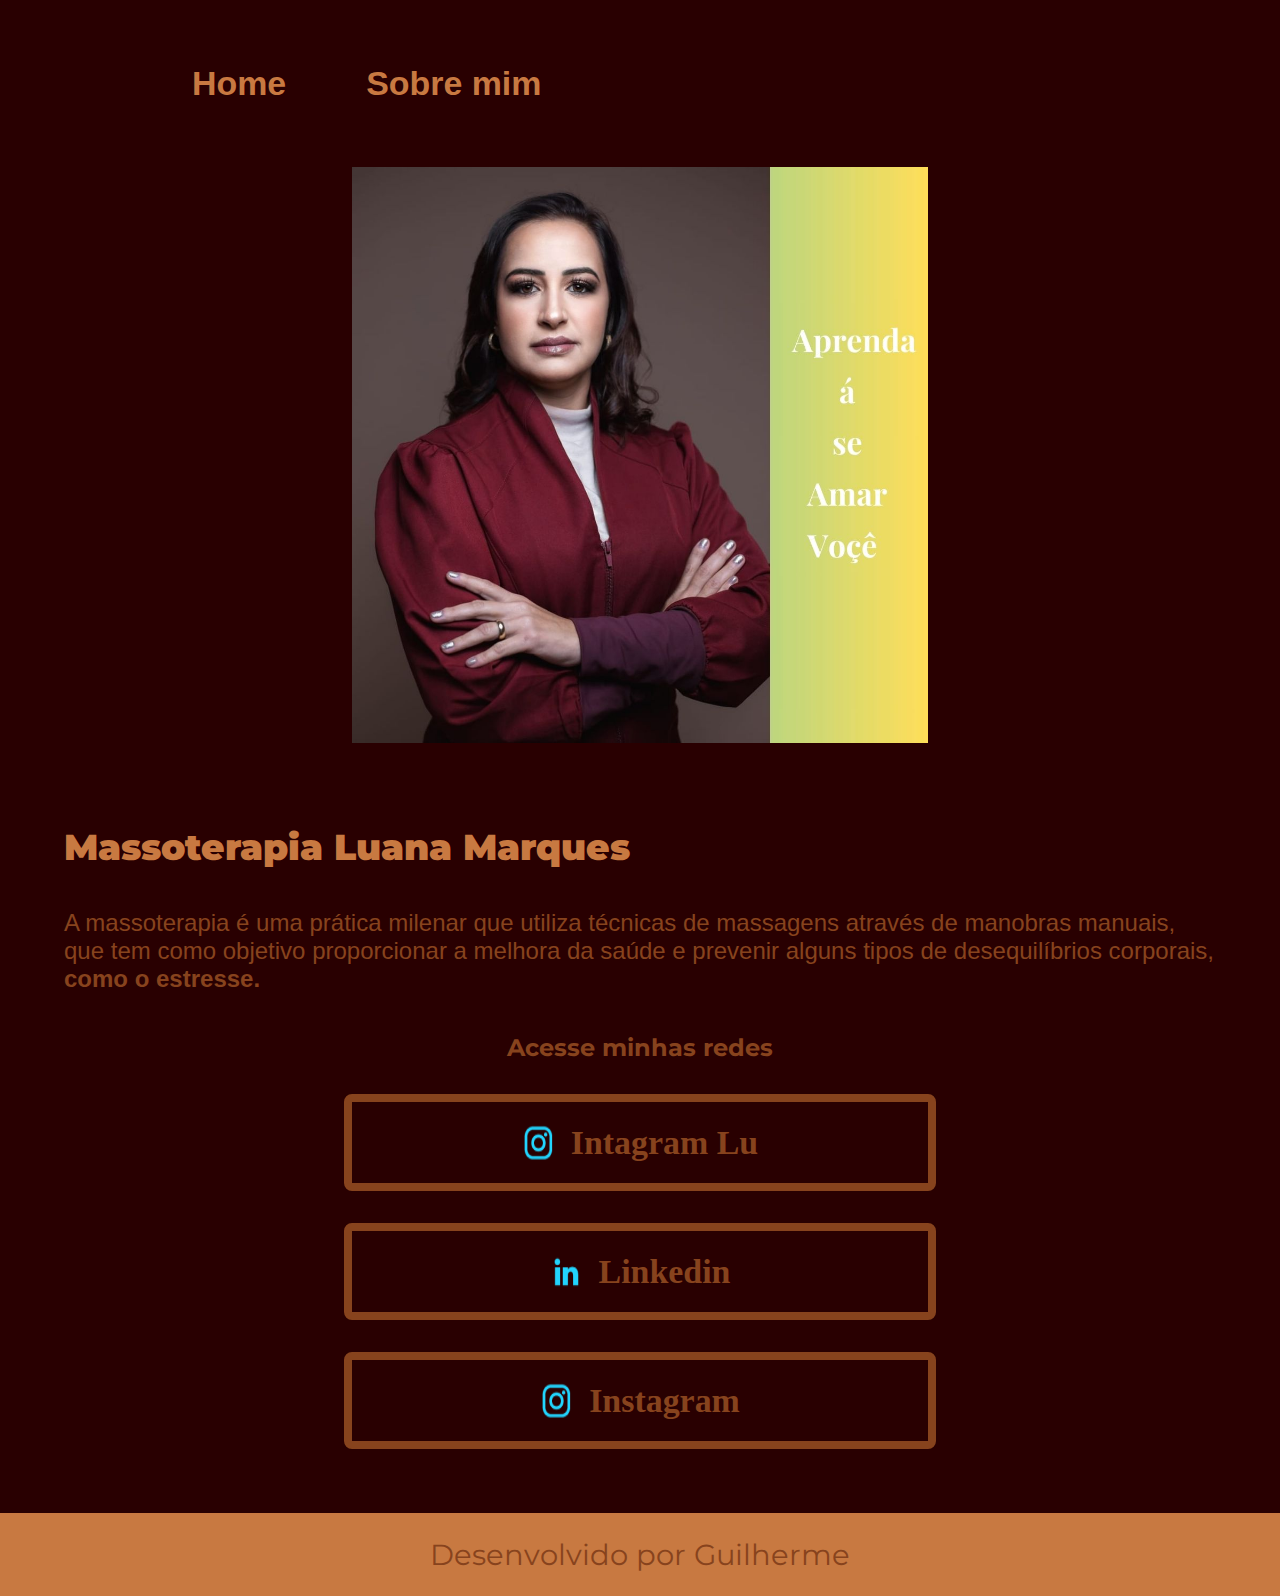
<file: index.html>
<!DOCTYPE html>
<html lang="pt-br">
<head>
    <meta charset="UTF-8">
    <meta name="viewport" content="width=device-width, initial-scale=1.0">
    <title>Massoterapia Luana Marques</title>
    <link rel="stylesheet" href="./style/style.css">
</head>
    <body>
    <header class="cabecalho">
         <nav class="cabecalho__menu"> 
            <a class="cabecalho__menu__link" href="index.html">Home</a>
            <a class="cabecalho__menu__link" href="about.html"> Sobre mim</a>
    </nav>
</header>
    <main class="apresentacao">
   <section class="apresentacao_conteudo">
        <h1 class="apresentacao_conteudo_titulo"><strong class="titulo-destaque">Massoterapia Luana Marques</strong></h1> 
        <p class="apresentacao_conteudo_texto">A massoterapia é uma prática milenar que 
            utiliza técnicas de massagens através 
            de manobras manuais, que tem como objetivo proporcionar
            a melhora da saúde e prevenir alguns tipos de
             desequilíbrios corporais,
        <strong>como o estresse.</strong></p>

        <div class="apresentacao__links"> 
        <h2 class="apresentacao__links__subtitulo"><strong>Acesse minhas redes</strong> </h2> 
        <a class="apresentacao__links__link" href="https://instagram.com/luanamarquesestetica">
            <img src="./assets/instagram.png">Intagram Lu</a> 
        <a class="apresentacao__links__link" href="https://linkedin.com/in/Guilherme Marques Luiz"><img src="./assets/linkedin.png">Linkedin</a>
        <a class="apresentacao__links__link" href="https://instagram.com/marquesgui22">
           <img src="./assets/instagram.png"> Instagram</a>
      
    </div>
</section> 
<img class="apresentacao__imagem" src="./assets/Luana.pg.jpg" alt="Luana Marques">
</main>
<footer>
    <p class="rodape"> Desenvolvido por Guilherme </p>
    </p>
</footer>
    
</body>
</html>
</file>
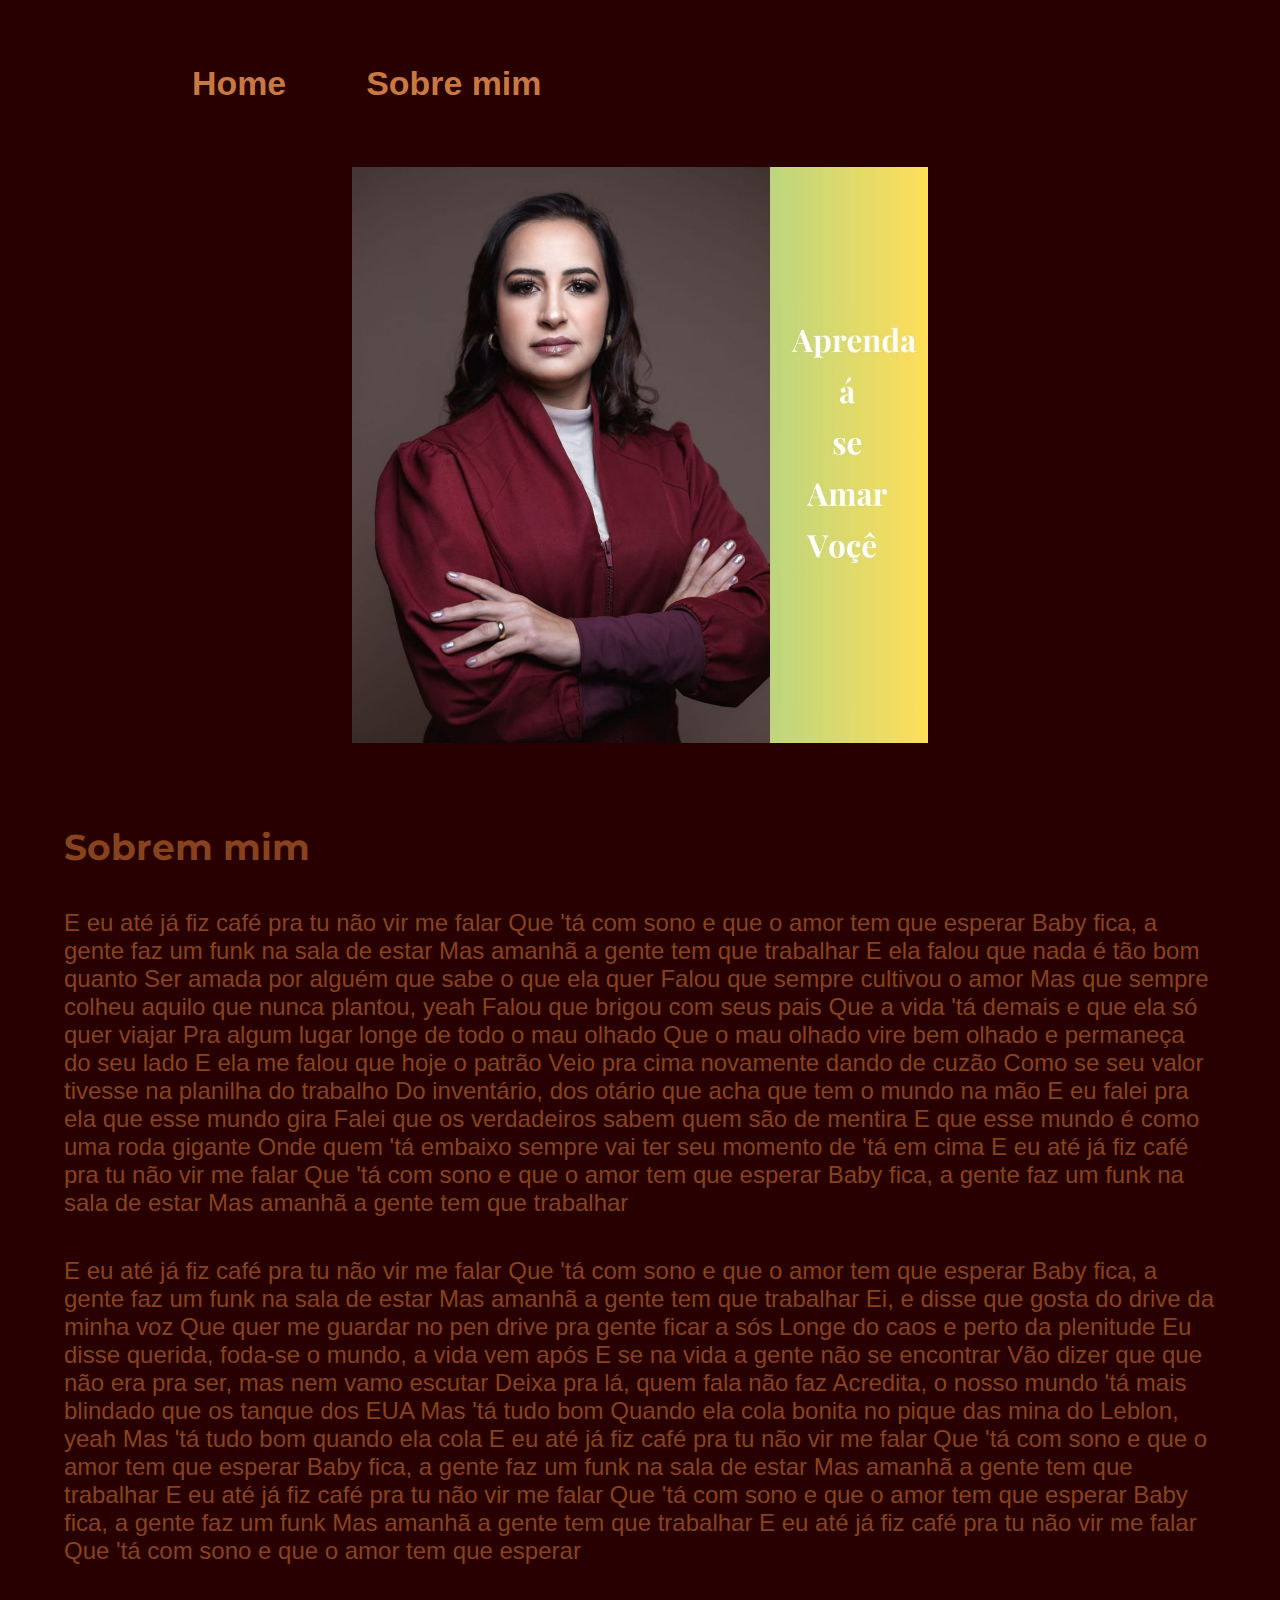
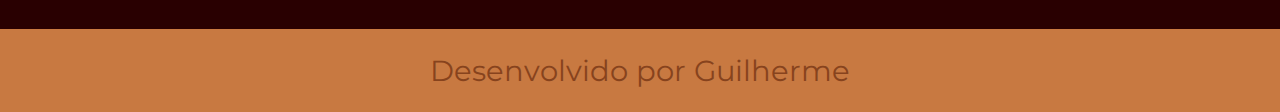
<file: about.html>
<!DOCTYPE html>
<html lang="pt-br">
<head>
    <meta charset="UTF-8">
    <meta name="viewport" content="width=device-width, initial-scale=1.0">
    <title>Sobre mim</title>
    <link rel="stylesheet" href="./style/style.css">
</head>
    
<body>
    <header class="cabecalho">
        <nav class="cabecalho__menu"> 
           <a class="cabecalho__menu__link" href="index.html">Home</a>
           <a class="cabecalho__menu__link" href="about.html"> Sobre mim</a>
   </nav>
</header>

    <main class="apresentacao">
        <section class="apresentacao_conteudo">
            <h1 class="apresentacao_conteudo_titulo">Sobrem mim</h1>
            
            <p class="apresentacao_conteudo_texto">E eu até já fiz café pra tu não vir me falar
                Que 'tá com sono e que o amor tem que esperar
                Baby fica, a gente faz um funk na sala de estar
                Mas amanhã a gente tem que trabalhar
                E ela falou que nada é tão bom quanto
                Ser amada por alguém que sabe o que ela quer
                Falou que sempre cultivou o amor
                Mas que sempre colheu aquilo que nunca plantou, yeah
                Falou que brigou com seus pais
                Que a vida 'tá demais e que ela só quer viajar
                Pra algum lugar longe de todo o mau olhado
                Que o mau olhado vire bem olhado e permaneça do seu lado
                E ela me falou que hoje o patrão
                Veio pra cima novamente dando de cuzão
                Como se seu valor tivesse na planilha do trabalho
                Do inventário, dos otário que acha que tem o mundo na mão
                E eu falei pra ela que esse mundo gira
                Falei que os verdadeiros sabem quem são de mentira
                E que esse mundo é como uma roda gigante
                Onde quem 'tá embaixo sempre vai ter seu momento de 'tá em cima
                E eu até já fiz café pra tu não vir me falar
                Que 'tá com sono e que o amor tem que esperar
                Baby fica, a gente faz um funk na sala de estar
                Mas amanhã a gente tem que trabalhar</p>
            <p class="apresentacao_conteudo_texto">E eu até já fiz café pra tu não vir me falar
                Que 'tá com sono e que o amor tem que esperar
                Baby fica, a gente faz um funk na sala de estar
                Mas amanhã a gente tem que trabalhar
                Ei, e disse que gosta do drive da minha voz
                Que quer me guardar no pen drive pra gente ficar a sós
                Longe do caos e perto da plenitude
                Eu disse querida, foda-se o mundo, a vida vem após
                E se na vida a gente não se encontrar
                Vão dizer que que não era pra ser, mas nem vamo escutar
                Deixa pra lá, quem fala não faz
                Acredita, o nosso mundo 'tá mais blindado que os tanque dos EUA
                Mas 'tá tudo bom
                Quando ela cola bonita no pique das mina do Leblon, yeah
                Mas 'tá tudo bom quando ela cola
                E eu até já fiz café pra tu não vir me falar
                Que 'tá com sono e que o amor tem que esperar
                Baby fica, a gente faz um funk na sala de estar
                Mas amanhã a gente tem que trabalhar
                E eu até já fiz café pra tu não vir me falar
                Que 'tá com sono e que o amor tem que esperar
                Baby fica, a gente faz um funk
                Mas amanhã a gente tem que trabalhar
                E eu até já fiz café pra tu não vir me falar
                Que 'tá com sono e que o amor tem que esperar</p>
            </section>

        <img class="apresentacao__imagem" src="./assets/Luana.pg.jpg" alt="Luana marques">

    </main>


    <footer> <p class="rodape"> Desenvolvido por Guilherme </p>
    </p></footer>

</body>
</html>
</file>
<file: style/style.css>
@import url('https://fonts.googleapis.com/css2?family=Krona+One&family=Montserrat:ital@0;1&display=swap');

:root{  
    --cor-primaria: #290001;
    --cor-secundaria: #87431D;
    --cor-terciaria: #C87941;
    --cor-hover: #dd6c0a;

    --fonte-principal:'Krone One',sans-serif;
    --fonte-secundaria:'Montserrat', sans-serif;
}
    

* {
    margin: 0px;
    padding: 0px;
   
}
body {
   /* height: 100vh;*/
    box-sizing: border-box;
    background-color:var(--cor-primaria); 
    color:var(--cor-secundaria);  
   

    
}
    .cabecalho {
        padding: 5% 0% 0% 15%;
    }
    .cabecalho__menu {
        display: flex;
        gap: 80px;
    }
    .cabecalho__menu__link {
        font-family:var(--fonte-principal);
        font-size: 2.12rem;
        font-weight: 600;
        color: var(--cor-terciaria);
        text-decoration: none;
    } 
.apresentacao {
   padding: 5% 15%;
    display: flex;
    align-items: center;
    justify-content: space-between;
    gap: 82px;
}
.apresentacao_conteudo {
    width: 50%;
    display: flex;
    flex-direction: column;
    gap: 40px;

}
.apresentacao_conteudo_titulo {
    font-size: 2.25rem;
    font-family: var(--fonte-secundaria);
}

.titulo-destaque {
 
    color: var(--cor-terciaria)
}

.apresentacao_conteudo_texto {
    font-size: 1.5rem;
    font-family: var(--fonte-principal);   

}
.apresentacao__links { 
    display: flex; 
    flex-direction: column;
    align-items: center;
    gap: 32px;
    justify-content: space-between;
    
 }
 .apresentacao__links__subtitulo {
    font-family: var(--fonte-secundaria);
    font-weight: 400;
    font-size: 1.5rem;

 }

.apresentacao__links__link {
    display: flex;
    justify-content: center;
    gap: 16px;
    border-style: solid;
    border-width: 8px;
    width: 50%;
    text-align: center;
    border-radius: 8px;
    font-size: 2.12rem;
    font-weight: 600;
    padding: 21.5px 0;
    text-decoration: none;
    color: var(--cor-secundaria);
    margin-right: 30px,30px,30px,30px; 
   
}

.apresentacao__links__link:hover {
     background-color: var(--cor-hover); 
     padding: 3%;
     border: 2px solid var(--cor-terciaria);
}

.apresentacao__imagem {
    width: 50%;
 }

.rodape {
    color: var(--cor-secundaria);
    background-color: var(--cor-terciaria);
    padding: 24px;
    text-align: center;
    font-family: var(--fonte-secundaria);
    font-size: 1.8rem;
    font-weight: 400;

}
@media(max-width: 1500px){
.apresentacao{
    flex-direction: column-reverse; 
    padding: 5%;
}
}
 .apresentacao_conteudo{
    width: auto;
 }
</file>
